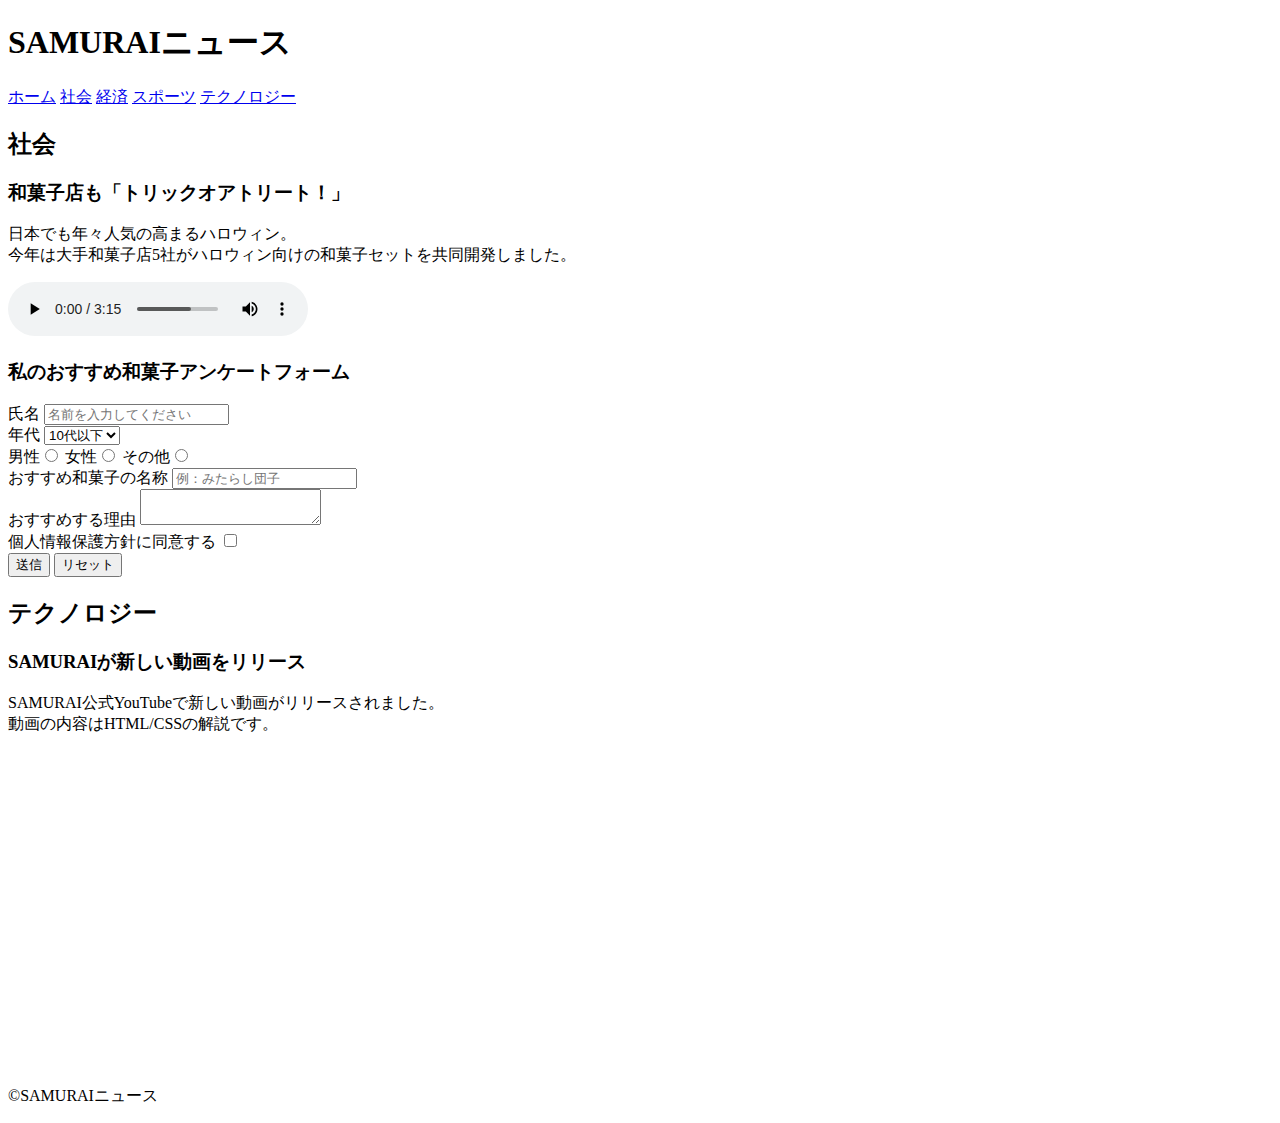
<file: kadai_008/index.html>
<!DOCTYPE html>
<html>
<head>
  <title>8章課題</title>
  <meta name="description" content="このページは8章の課題です。">
  <meta charset="UTF-8">
</head>
<body>
  <header>
    <h1>SAMURAIニュース</h1>
    <nav>
      <a href="https://www.sejuku.net/?_gl=1%2A1sku6xp%2A_gcl_aw%2AR0NMLjE3NDk4ODI4OTIuQ2owS0NRandtS19DQmhDRUFSSXNBTUt3Y0Q2NUtKRkVaOGxWeXJPRXY2amplaXBqMTkwQTJoS29lYUR0OTcxZmFqN0h2eVQ2STdHZWNMNGFBcFZfRUFMd193Y0I.%2A_gcl_au%2AOTQ2MDM2OTc5LjE3NDk4ODI4OTI.%2A_ga%2AMTY1MDQ2MjUyNi4xNzQ5ODgyODky%2A_ga_8Y6TNFRTP7%2AczE3NTM2NjU2MTEkbzczJGcxJHQxNzUzNjY2NjMwJGoxMyRsMCRoMA..">ホーム</a>
      <a href="https://www.sejuku.net/?_gl=1%2A1sku6xp%2A_gcl_aw%2AR0NMLjE3NDk4ODI4OTIuQ2owS0NRandtS19DQmhDRUFSSXNBTUt3Y0Q2NUtKRkVaOGxWeXJPRXY2amplaXBqMTkwQTJoS29lYUR0OTcxZmFqN0h2eVQ2STdHZWNMNGFBcFZfRUFMd193Y0I.%2A_gcl_au%2AOTQ2MDM2OTc5LjE3NDk4ODI4OTI.%2A_ga%2AMTY1MDQ2MjUyNi4xNzQ5ODgyODky%2A_ga_8Y6TNFRTP7%2AczE3NTM2NjU2MTEkbzczJGcxJHQxNzUzNjY2NjMwJGoxMyRsMCRoMA..">社会</a>
      <a href="https://www.sejuku.net/?_gl=1%2A1sku6xp%2A_gcl_aw%2AR0NMLjE3NDk4ODI4OTIuQ2owS0NRandtS19DQmhDRUFSSXNBTUt3Y0Q2NUtKRkVaOGxWeXJPRXY2amplaXBqMTkwQTJoS29lYUR0OTcxZmFqN0h2eVQ2STdHZWNMNGFBcFZfRUFMd193Y0I.%2A_gcl_au%2AOTQ2MDM2OTc5LjE3NDk4ODI4OTI.%2A_ga%2AMTY1MDQ2MjUyNi4xNzQ5ODgyODky%2A_ga_8Y6TNFRTP7%2AczE3NTM2NjU2MTEkbzczJGcxJHQxNzUzNjY2NjMwJGoxMyRsMCRoMA..">経済</a>
      <a href="https://www.sejuku.net/?_gl=1%2A1sku6xp%2A_gcl_aw%2AR0NMLjE3NDk4ODI4OTIuQ2owS0NRandtS19DQmhDRUFSSXNBTUt3Y0Q2NUtKRkVaOGxWeXJPRXY2amplaXBqMTkwQTJoS29lYUR0OTcxZmFqN0h2eVQ2STdHZWNMNGFBcFZfRUFMd193Y0I.%2A_gcl_au%2AOTQ2MDM2OTc5LjE3NDk4ODI4OTI.%2A_ga%2AMTY1MDQ2MjUyNi4xNzQ5ODgyODky%2A_ga_8Y6TNFRTP7%2AczE3NTM2NjU2MTEkbzczJGcxJHQxNzUzNjY2NjMwJGoxMyRsMCRoMA..">スポーツ</a>
      <a href="https://www.sejuku.net/?_gl=1%2A1sku6xp%2A_gcl_aw%2AR0NMLjE3NDk4ODI4OTIuQ2owS0NRandtS19DQmhDRUFSSXNBTUt3Y0Q2NUtKRkVaOGxWeXJPRXY2amplaXBqMTkwQTJoS29lYUR0OTcxZmFqN0h2eVQ2STdHZWNMNGFBcFZfRUFMd193Y0I.%2A_gcl_au%2AOTQ2MDM2OTc5LjE3NDk4ODI4OTI.%2A_ga%2AMTY1MDQ2MjUyNi4xNzQ5ODgyODky%2A_ga_8Y6TNFRTP7%2AczE3NTM2NjU2MTEkbzczJGcxJHQxNzUzNjY2NjMwJGoxMyRsMCRoMA..">テクノロジー</a>
    </nav>
  </header>
  <main>
    <article>
      <h2>社会</h2>
      <section>
        <h3>和菓子店も「トリックオアトリート！」</h3>
        <p>日本でも年々人気の高まるハロウィン。<br>
          今年は大手和菓子店5社がハロウィン向けの和菓子セットを共同開発しました。
        </p>
        <audio src="ichi.mp3" controls></audio>
      </section>
      <section>
        <h3>私のおすすめ和菓子アンケートフォーム</h3>
        <form>
          <label>氏名</label>
          <input type="text" placeholder="名前を入力してください"><br>
          <label>年代</label>
          <select>
            <option>10代以下</option>
            <option>20代</option>
            <option>30代</option>
            <option>40代以上</option>
          </select><br>
          <label>男性</label><input type="radio" name="gender">
          <label>女性</label><input type="radio" name="gender">
          <label>その他</label><input type="radio" name="gender">
          <br>
          <label>おすすめ和菓子の名称</label>
          <input type="text" placeholder="例：みたらし団子">
          <br>
          <label>おすすめする理由</label>
          <textarea></textarea>
          <br>
          <label>個人情報保護方針に同意する</label>
          <input type="checkbox">
          <br>
          <input type="submit" value="送信">
          <input type="reset" value="リセット">
        </form>
      </section>
    </article>
    <article>
      <h2>テクノロジー</h2>
      <section>
        <h3>SAMURAIが新しい動画をリリース</h3>
        <p>
          SAMURAI公式YouTubeで新しい動画がリリースされました。<br>
          動画の内容はHTML/CSSの解説です。
        </p>
        <iframe width="560" height="315" src="https://www.youtube.com/embed/2JLiGSUohEo?si=H2BP5aIt9ISRbXKO" title="YouTube video player" frameborder="0" allow="accelerometer; autoplay; clipboard-write; encrypted-media; gyroscope; picture-in-picture; web-share" referrerpolicy="strict-origin-when-cross-origin" allowfullscreen></iframe>
      </section>
    </article>
  </main>
  <footer>
    <p>&copy;SAMURAIニュース</p>
  </footer>
</body>
</html>
</file>
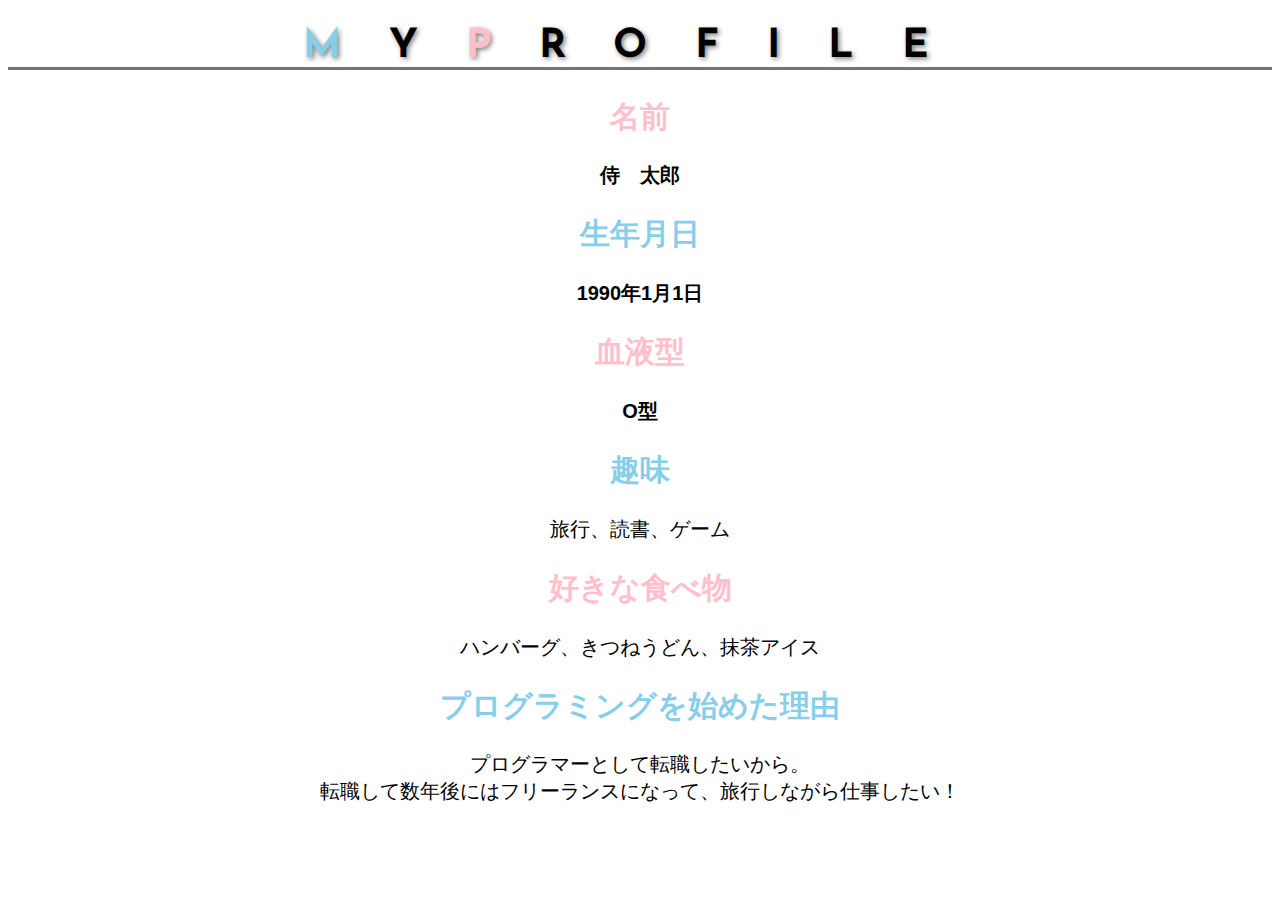
<file: kadai_015/index.html>
<!DOCTYPE html>
<html>
<head>
  <title>15章課題</title>
  <meta charset="UTF-8">
  <meta name="description" content="このページは15章の課題です。">
  <link rel="stylesheet" href="style.css">
  <link rel="preconnect" href="https://fonts.googleapis.com">
  <link rel="preconnect" href="https://fonts.gstatic.com" crossorigin>
  <link href="https://fonts.googleapis.com/css2?family=Josefin+Sans&display=swap" rel="stylesheet">
</head>
<body>
  <h1><span class="blue">M</span>Y<span class="pink">P</span>ROFILE</h1>
  <div id="basic">
    <h2 class="pink">名前</h2>
    <p>侍　太郎</p>
    <h2 class="blue">生年月日</h2>
    <p>1990年1月1日</p>
    <h2 class="pink">血液型</h2>
    <p>O型</p>
  </div>
  <h2 class="blue">趣味</h2>
  <p>旅行、読書、ゲーム</p>
  <h2 class="pink">好きな食べ物</h2>
  <p>ハンバーグ、きつねうどん、抹茶アイス</p>
  <h2 class="blue">プログラミングを始めた理由</h2>
  <p>プログラマーとして転職したいから。<br>転職して数年後にはフリーランスになって、旅行しながら仕事したい！</p>
</body>
</html>
</file>
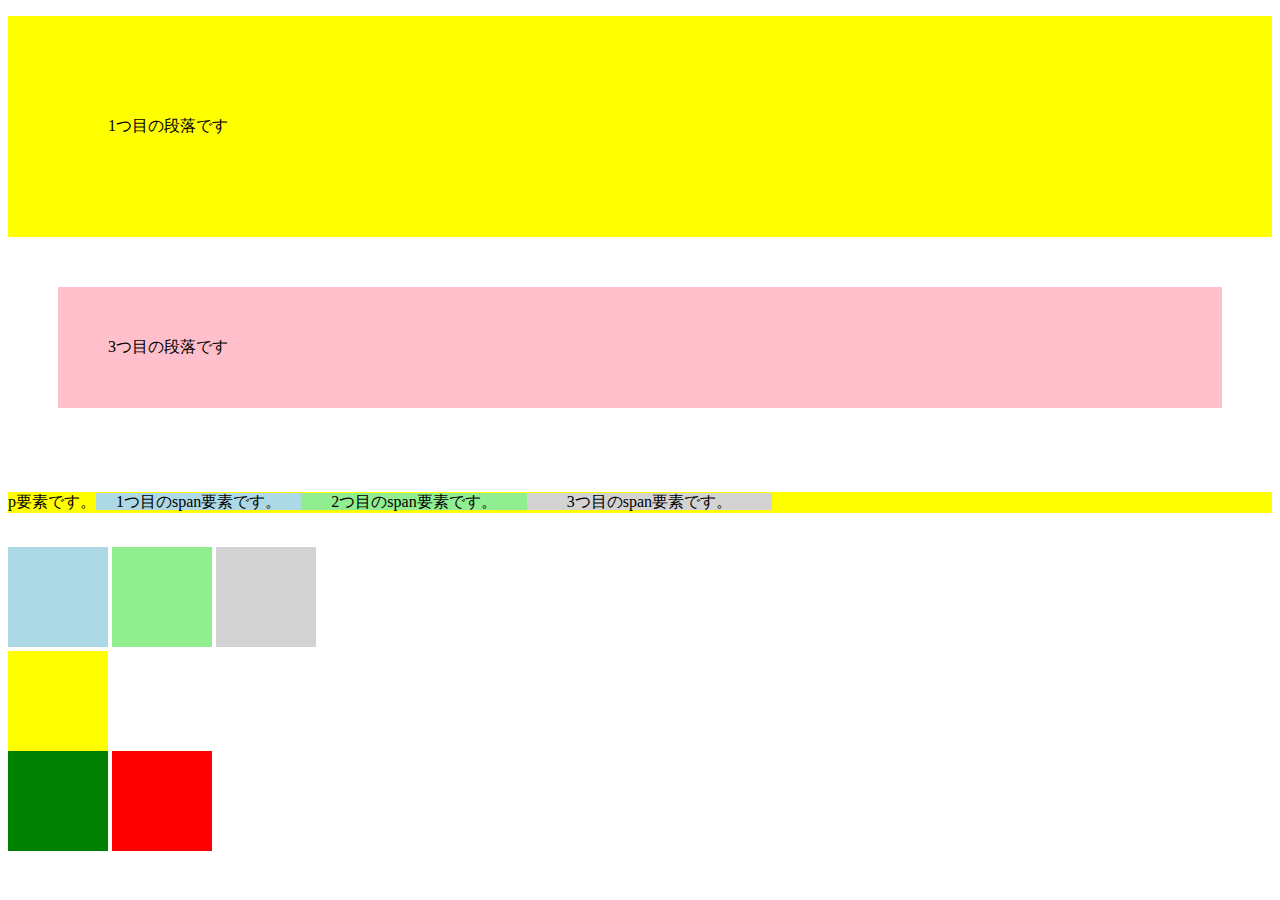
<file: test/index.html>
<!DOCTYPE html>
<html lang="ja">
<head>
    <meta charset="UTF-8">
    <title>テストファイル</title>
    <meta name="viewport" content="width=device-width, initial-scale=1.0">
    <link rel="stylesheet" href="css/style.css">
</head>
<body>
    <p id="first-paragraph">1つ目の段落です</p>
    <p id="second-paragraph">2つ目の段落です</p>
    <p id="third-paragraph">3つ目の段落です</p>
    <br>
    <p>p要素です。<span id="first-span">1つ目のspan要素です。</span><span id="second-span">2つ目のspan要素です。</span><span id="third-span">3つ目のspan要素です。</span></p>
    <br>
    <div id="first-div"></div>
    <div id="second-div"></div>
    <div id="third-div"></div>
    <div id="fourth-div"></div>
    <div id="fifth-div"></div>
    <div id="sixth-div"></div>
</body>
</html>
</file>
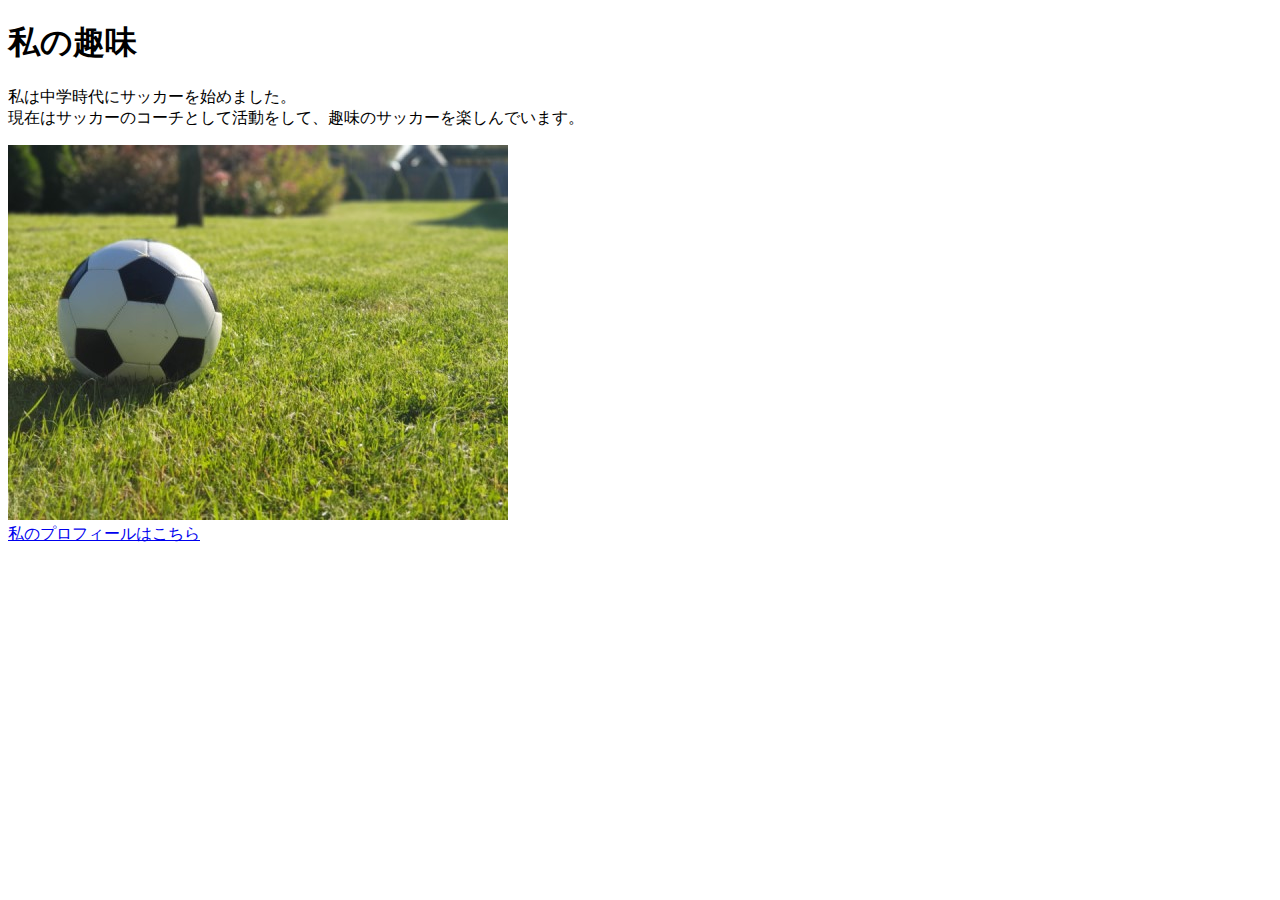
<file: kadai_005/html/index.html>
<!DOCTYPE html>
<html>
<head>
  <title>5章課題</title>
  <meta name="description" content="このページは5章の課題です。">
  <meta charset="UTF-8">
</head>
<body>
  <h1>私の趣味</h1>
  <p>私は中学時代にサッカーを始めました。<br>
    現在はサッカーのコーチとして活動をして、趣味のサッカーを楽しんでいます。
  </p>
  <img src="../images/sample.jpg" alt="サッカーボール"><br>
  <a href="https://x.com/samuraijuku">私のプロフィールはこちら</a>
</body>
</html>
</file>
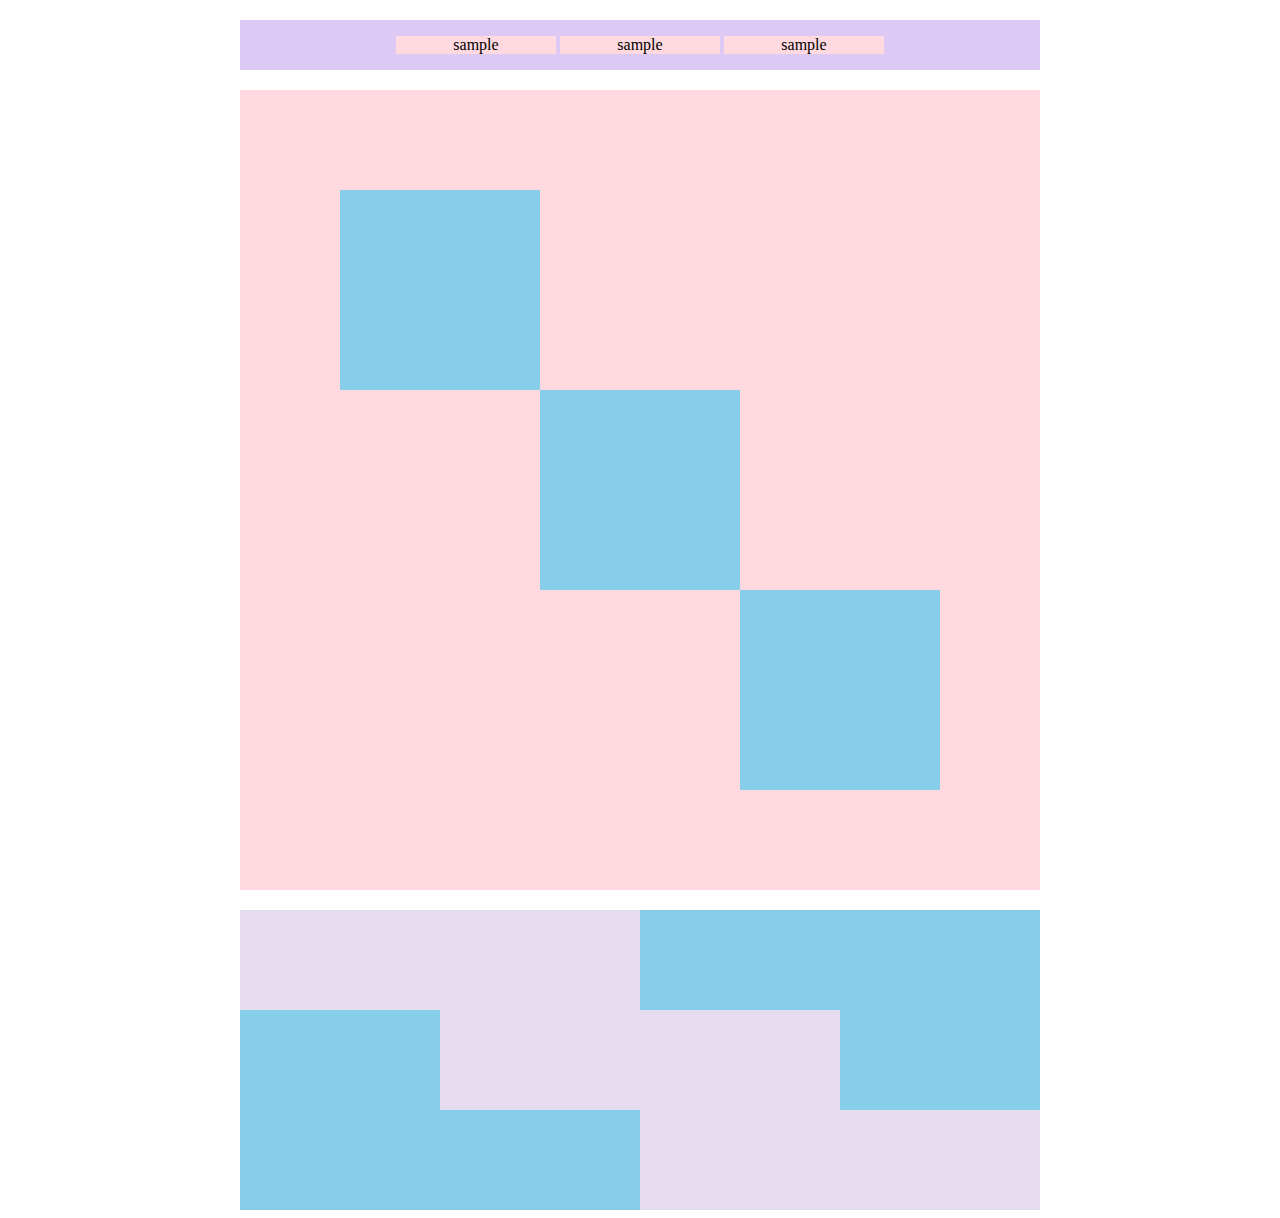
<file: kadai_018/kadai_018.html>
<!DOCTYPE html>
<html>
<head>
    <meta charset="UTF-8">
    <link rel="stylesheet" href="style.css">
    <meta name="description" content="このページは18章の課題です。">
    <title>18章課題</title>
</head>
<body>
    <div id="top">
        <p class="top-child">sample</p>
        <p class="top-child">sample</p>
        <p class="top-child">sample</p>
    </div>
        <div id="middle">
        <div id="middle-child01"></div>
        <div id="middle-child02"></div>
        <div id="middle-child03"></div>
    </div>
    <div id="bottom">
        <div id="bottom-child01"></div>
        <div id="bottom-child02"></div> 
        <div id="bottom-child03"></div>
    </div>
</body>
</html>
</file>
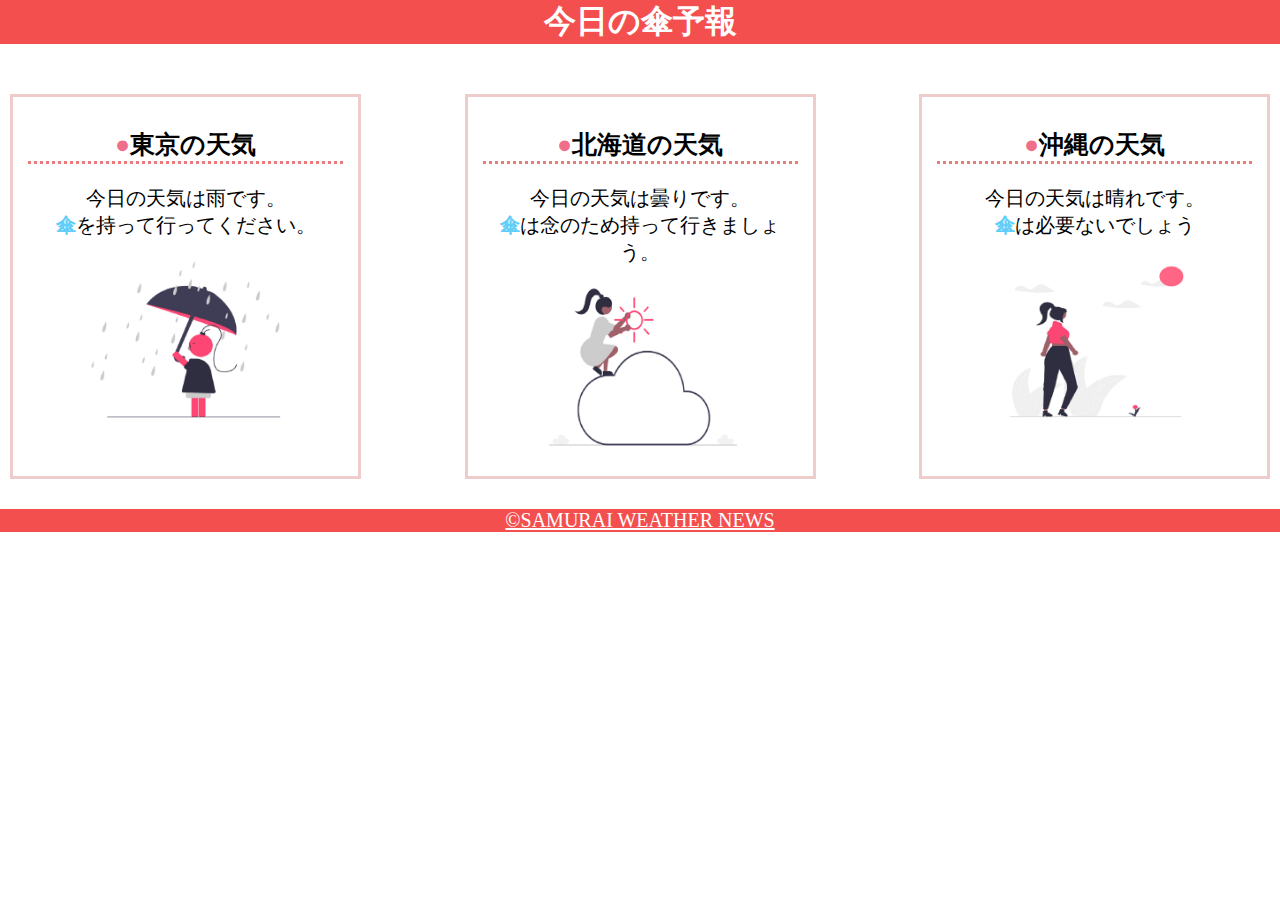
<file: kadai_022/kadai_022.html>
<!DOCTYPE html>
<html>
<head>
    <meta charset="UTF-8">
    <meta name="viewport" content="width=device-width, initial-scale=1.0">
    <link rel="stylesheet" href="style.css">
    <meta name="description" content="このページは22章の課題です。">
    <title>22章課題</title>
</head>
<body>
    <header>
        <h1>今日の傘予報</h1>
    </header>  

    <main>
        <div id="parent">
            <div class="contents">
                <h2>東京の天気</h2>
                <p>今日の天気は雨です。</p>
                <p>傘を持って行ってください。</p>
                <img src="images/rainy.png" alt="雨">
            </div>

            <div class="contents">
                <h2>北海道の天気</h2>
                <p>今日の天気は曇りです。</p>
                <p>傘は念のため持って行きましょう。</p>
                <img src="images/cloudy.png" alt="曇り">
            </div>

            <div class="contents">
                <h2>沖縄の天気</h2>
                <p>今日の天気は晴れです。</p>
                <p>傘は必要ないでしょう</p>
                <img src="images/sunny.png" alt="晴れ">
            </div>

        </div>    
    </main>

    <footer>
        <a href="https://www.sejuku.net/corp/">&copy;SAMURAI WEATHER NEWS</a>
    </footer>
</body>
</html>
</file>
<file: kadai_015/style.css>
html {
    font-size: 20px;
}
body {
    font-family: "Arial",  "Meiryo", sans-serif;
    text-align: center;
}

h1 {
    font-family: "Josefin Sans", sans-serif;
    font-size: 2rem;
    letter-spacing: 1.2em;
    text-shadow: 2px 2px 5px gray;
    border-bottom: solid 3px rgb(115,115,114);
}

#basic p {
    font-weight: bold;
}

.blue {
    color: skyblue;
}

.pink {
    color: rgb(255, 192, 203);
}
</file>
<file: test/css/style.css>
#first-paragraph {
    padding: 100px;
    background-color: yellow;
}

#second-paragraph {
    display: none;
    margin: 100px;
    background-color: orange;
}

#third-paragraph {
    padding: 50px;
    margin: 50px;
    background-color: pink;
}

p {
  background-color: yellow;
}
#first-span {
    padding-left: 20px;
    padding-right: 20px;
    background-color: lightblue;
}
#second-span {
    padding-left: 30px;
    padding-right: 30px;
    background-color: lightgreen;
}
#third-span {
    padding-left: 40px;
    padding-right: 40px;
    background-color: lightgray;
}

#first-div {
    display: inline-block;
    width: 100px;
    height: 100px;
    background-color: lightblue;
}
#second-div {
    display: inline-block;
    width: 100px;
    height: 100px;
    background-color: lightgreen;
}
#third-div {
    display: inline-block;
    width: 100px;
    height: 100px;
    background-color: lightgray;
}
#fourth-div {
    width: 100px;
    height: 100px;
    background-color: yellow;
}
#fifth-div {
    display: inline-block;
    width: 100px;
    height: 100px;
    background-color: green;
}
#sixth-div {
    display: inline-block;
    width: 100px;
    height: 100px;
    background-color: red;
}
</file>
<file: kadai_018/style.css>
/*
top要素への装飾
*/
#top {
    width: 800px;
    background-color: #dcc9f4;
    margin: 20px auto;
    text-align: center;
}
.top-child {
    display: inline-block;
    width: 20%;
    background-color: #ffd9df;
}

/*
middle要素への装飾
*/
#middle {
    position: relative;
    width: 800px;
    height: 800px;
    margin: 20px auto;
    background-color: #ffd9df ;
}
#middle-child01 {
    position: absolute ;
    top: 100px;
    left: 100px;
    width: 200px;
    height: 200px;
    background-color: #87ceeb;
}
#middle-child02 {
    position: absolute;
    top: 300px;
    left: 300px;
    width: 200px;
    height: 200px;
    background-color: #87ceeb;
}
#middle-child03 {
    position: absolute;
    top: 500px;
    left: 500px;
    width: 200px;
    height: 200px;
    background-color: #87ceeb;
}

/*
bottom要素への装飾
*/
#bottom {
    width: 800px;
    height: 300px;
    margin: 0 auto;
    background-color: #87ceeb;
}
#bottom-child01 {
    position: relative;
    width: 400px;
    height: 100px;
    background-color: #e5dcf0;
}
#bottom-child02 {
    position: relative;
    left: 200px;
    width: 400px;
    height: 100px;
    background-color: #e5dcf0;
}
#bottom-child03 {
    position: relative;
    left: 400px;
    width: 400px;
    height: 100px;
    background-color: #e5dcf0;
}
</file>
<file: kadai_022/style.css>
/*
下準備
*/
h1, p, body {
    margin: 0;
}
p, a {
    font-size: 20px;
}

/*
header要素の装飾
*/
header {
    margin-bottom: 20px;
    background-color: rgb(244,79, 79);
    text-align: center;
}
h1 {
    color: rgb(255, 255, 255);
}

/*
main要素の装飾
*/
main {
    padding: 10px;
}
#parent {
    display: flex;
    justify-content: space-between;
}
.contents {
    border: solid 3px rgb(238,204,204);
    flex-basis: 25%;
    padding: 10px 15px;
    margin: 20px 0;
    text-align: center;
}
h2 {
    font-size: 25px;
    border-bottom: dotted 3px rgb(236,122,122);
}
h2::before {
    content: "●";
    color: rgb(239,111,139);
}
.contents p:nth-of-type(2):first-letter {
    font-weight: bold;
    color: rgb(97,206,249);
}
.contents img {
    margin: 10px 0;
    width: 70%;
}

/*
footer要素の装飾
*/
footer {
    background-color: rgb(244,79,79);
    text-align: center;
}
footer a {
    color: rgb(255,255,255);
}
footer a:visited {
    color: rgb(193,234,251);
}
footer a:hover {
    color: rgb(245,178,168);
}

/*
レスポンシブ対応
*/
@media screen and (max-width: 768px) {
    /*画面幅768px以下の時*/
    h2 {
        font-size: 30px;
    }
    p {
        font-size: 25px;
    }
    #parent {
        flex-direction: column;
    }
    
}
</file>
